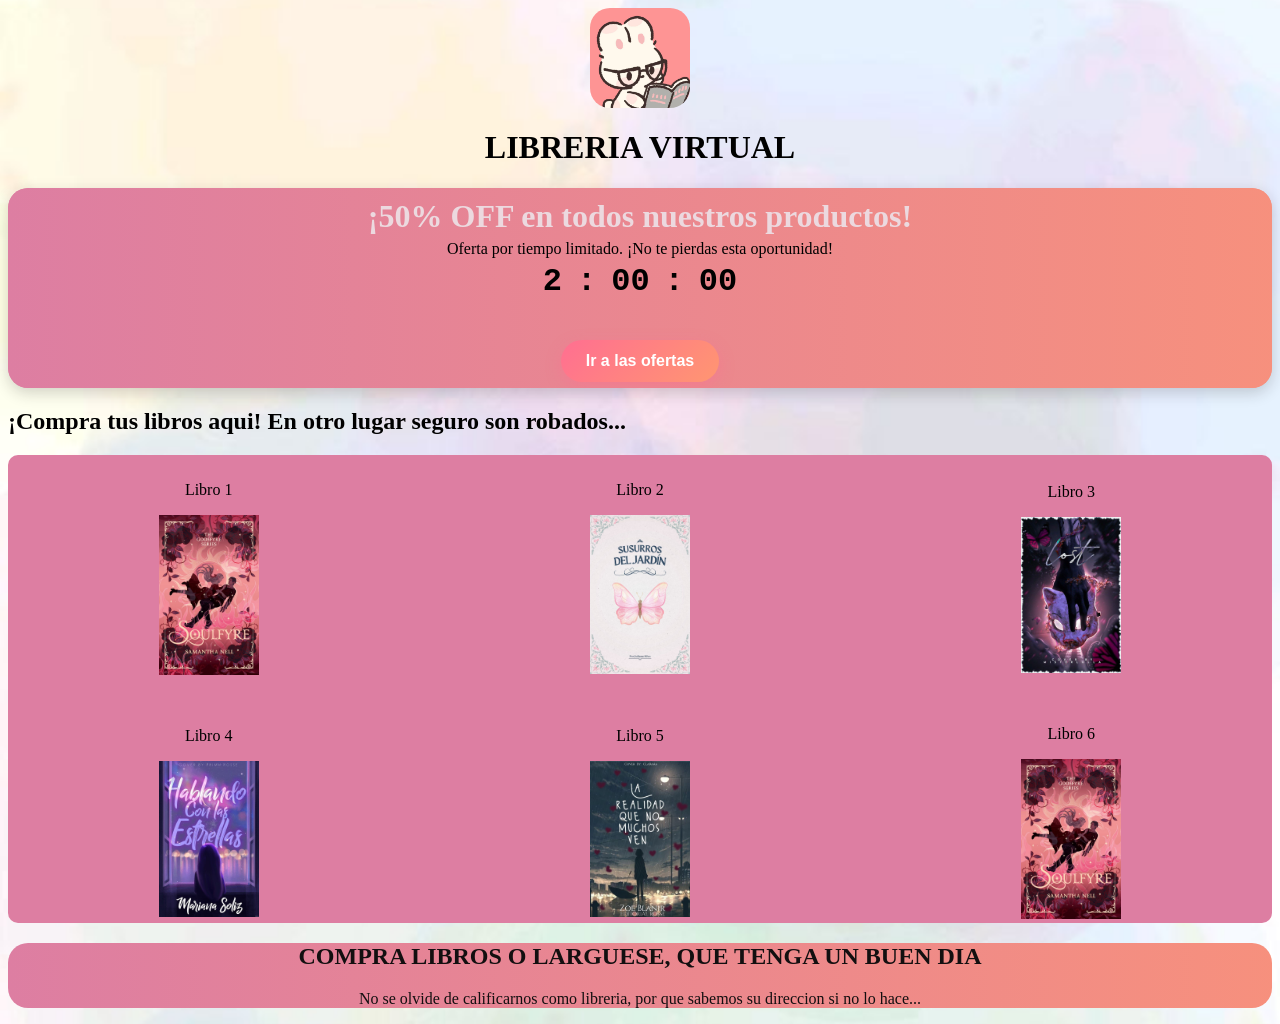
<file: Proyecto 1 - Banner/Index.html>
<!DOCTYPE html>
<html lang="es">
<head>
    <meta charset="UTF-8">
    <meta name="viewport" content="width=device-width, initial-scale=1.0">
    <title>Banner</title>
    <link rel="stylesheet" href="css/Styles.css">
</head>
<body>
    <main>
        <header>
            <img class="img" src="img/Imagen-Logo.jpg"><h1>LIBRERIA VIRTUAL</h1>
        </header>

        
        <section class="flash-sale">
        
            <section class="flash-sale">
                <div class="sale-badge">
                    <h2>¡50% OFF en todos nuestros productos!</h2>
                    <p class="urgency">
                        Oferta por tiempo limitado. ¡No te pierdas esta oportunidad!
                    </p>
                    <div class="countdown">
                        <span class="horas"></span>:
                        <span class="minutos"></span>:
                        <span class="segundos"></span>
                        <a class="prom" href="promociones.html"><button class="button" style="margin-top: 10px;">Ir a las ofertas</button></a>
                    </div>
                </div>
            </section>
        
        </section>

         <section class="biblioteca">
            <h2>¡Compra tus libros aqui! En otro lugar seguro son robados...</h2>
            <article class="libros">
                <div>
                    <p>Libro 1</p>
                    <img class="imgLibro" src="img/libro1.jpg">
                </div>
                <div>
                    <p>Libro 2</p>
                    <img class="imgLibro" src="img/Libro2.jpg">
                </div>
                <div>
                    <p>Libro 3</p>
                    <img class="imgLibro" src="img/libro3.jpg">
                </div>
                <div>
                    <p>Libro 4</p>
                    <img class="imgLibro" src="img/Libro4.jpg">
                </div>
                <div>
                    <p>Libro 5</p>
                    <img class="imgLibro" src="img/Libro5.jpg">
                </div>
                <div>
                    <p>Libro 6</p>
                    <img class="imgLibro" src="img/libro1.jpg">
                </div>
            </article>
         </section>
         
    </main>

    <footer>
        <h2>COMPRA LIBROS O LARGUESE, QUE TENGA UN BUEN DIA</h2>
        <P>No se olvide de calificarnos como libreria, por que sabemos su direccion si no lo hace...</P>
    </footer>
    
</body>
</html>
</file>
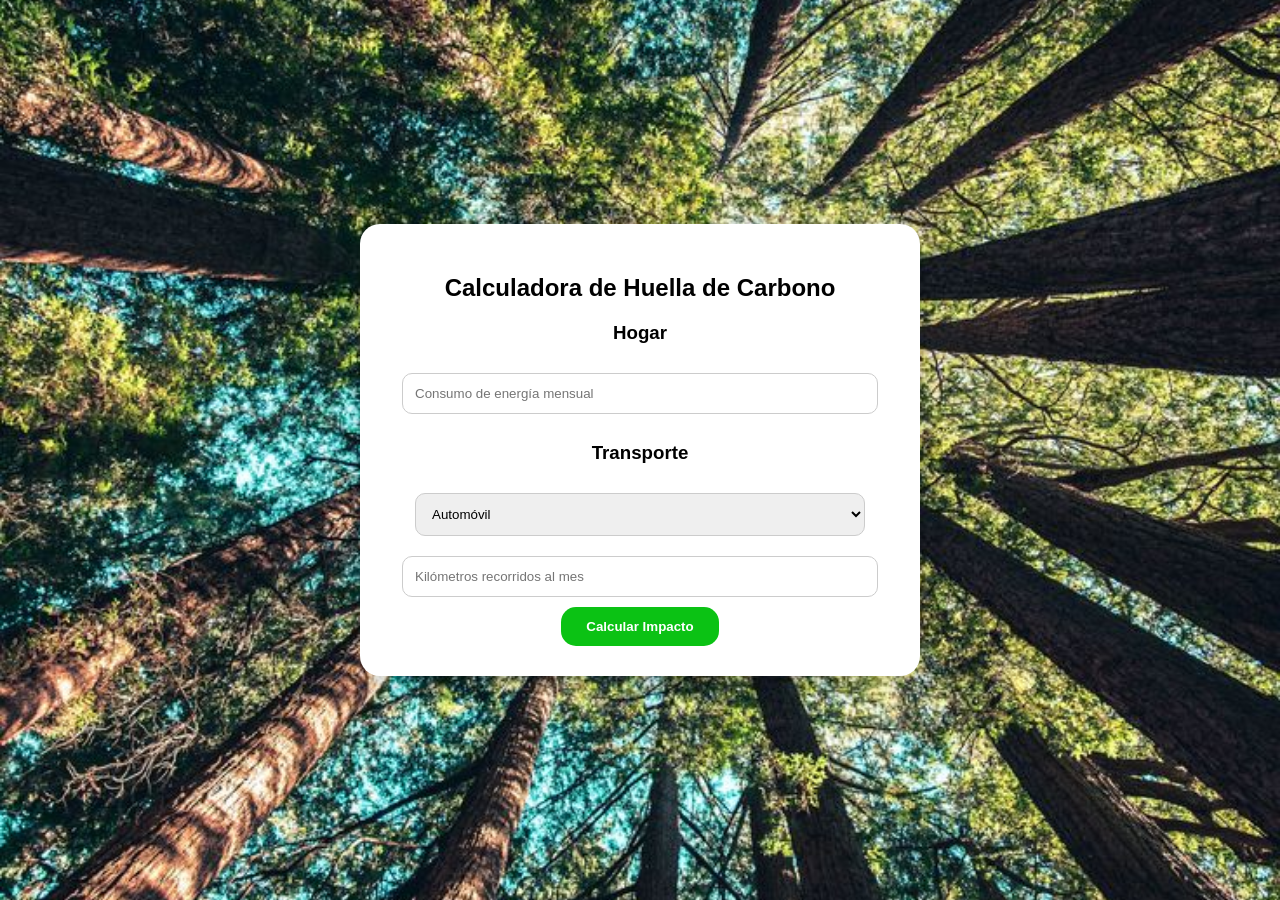
<file: Proyecto 2 - Calculadora de carbono/index.html>
<!DOCTYPE html>
<html lang="es">
<head>
    <meta charset="UTF-8">
    <meta name="viewport" content="width=device-width, initial-scale=1.0">
    <title>calculadora</title>
    <link rel="stylesheet" href="css/styles.css">
</head>
<body>
    <section class="calculadora">

        

        <form action="resultado.html">
            <h1>Calculadora de Huella de Carbono</h1>
            <h3>Hogar</h3>

            <input type="number" placeholder="Consumo de energía mensual">

            <h3>Transporte</h3>

            <select>
                <option>Automóvil</option>
                <option>Motocicleta</option>
                <option>Bicicleta</option>
                <option>Transporte Público</option>
            </select>

            <input type="number" placeholder="Kilómetros recorridos al mes">

            <button type="submit">
                Calcular Impacto
            </button>

        </form>

    </section>
    
</body>
</html>
</file>
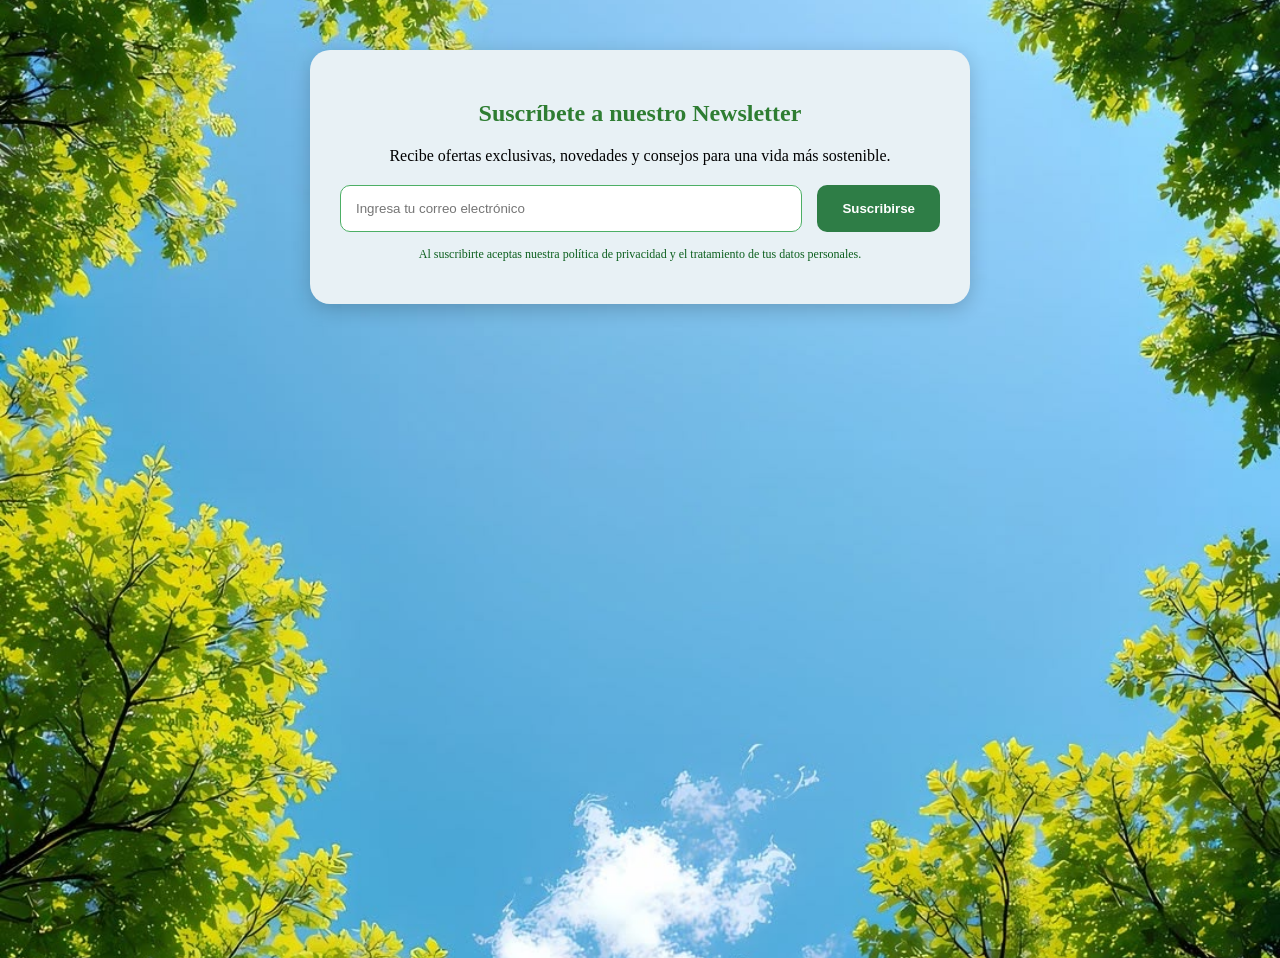
<file: Proyecto 3- Newsletter/index.html>
<!DOCTYPE html>
<html lang="es">
<head>
    <meta charset="UTF-8">
    <meta name="viewport" content="width=device-width, initial-scale=1.0">
    <title>Newsletter</title>
    <link rel="stylesheet" href="css/style.css">
</head>
<body>
    <section class="newsletter">

        <h2>Suscríbete a nuestro Newsletter</h2>
    
        <p>
            Recibe ofertas exclusivas, novedades y consejos para una vida más sostenible.
        </p>
    
        <form action="suscribirse.html">
            <input
                type="email"
                placeholder="Ingresa tu correo electrónico"
                required
            >
        
            <button type="submit">
                Suscribirse
            </button>
        </form>
    
        <p class="aviso">
            Al suscribirte aceptas nuestra política de privacidad y el tratamiento de tus datos personales.
        </p>
    
    </section>
    
</body>
</html>
</file>
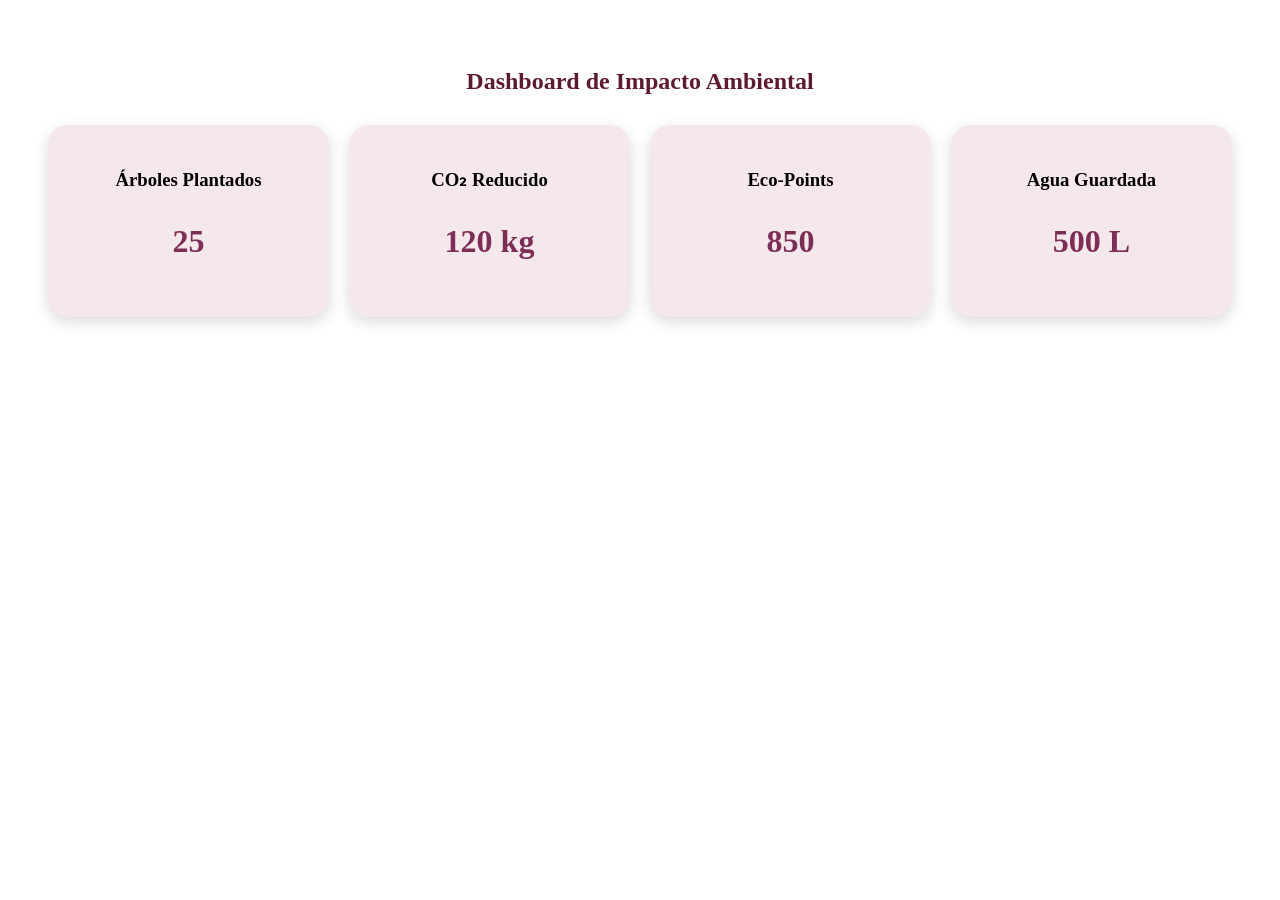
<file: Proyecto 4- Eco-Points/index.html>
<!DOCTYPE html>
<html lang="es">
<head>
    <meta charset="UTF-8">
    <meta name="viewport" content="width=device-width, initial-scale=1.0">
    <title>Eco-Points</title>
    <link rel="stylesheet" href="css/styles.css">
</head>
<body>
    <section class="dashboard">

        <h2> Dashboard de Impacto Ambiental</h2>
    
        <div class="dashboard-grid">
    
            <div class="metrica">
                <h3>Árboles Plantados</h3>
                <p class="numero">25</p>
            </div>
    
            <div class="metrica">
                <h3> CO₂ Reducido</h3>
                <p class="numero">120 kg</p>
            </div>
    
            <div class="metrica">
                <h3> Eco-Points</h3>
                <p class="numero">850</p>
            </div>
    
            <div class="metrica">
                <h3> Agua Guardada</h3>
                <p class="numero">500 L</p>
            </div>
    
        </div>
    
    </section>
    
</body>
</html>
</file>
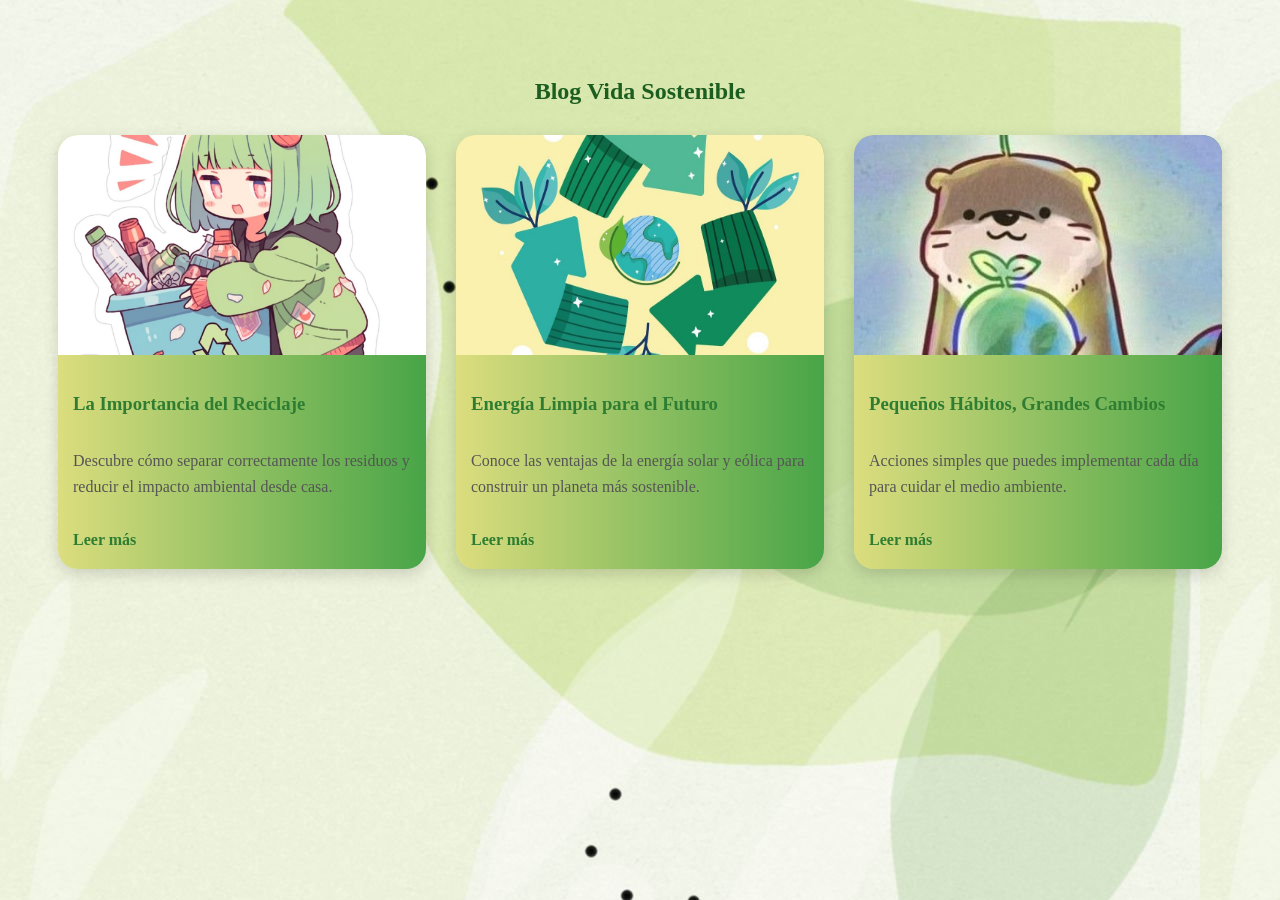
<file: Proyecto 5- Blog/index.html>
<!DOCTYPE html>
<html lang="es">
<head>
    <meta charset="UTF-8">
    <meta name="viewport" content="width=device-width, initial-scale=1.0">
    <title>Blog</title>
    <link rel="stylesheet" href="css/styles.css">
    
</head>
<body>
    <section class="blog">

        <h2>Blog Vida Sostenible</h2>
    
        <div class="blog-grid">
    
            <article class="articulo">
    
                <img src="IMG/Primera imagen.jpg" alt="Reciclaje">
    
                <h3>La Importancia del Reciclaje</h3>
    
                <p>
                    Descubre cómo separar correctamente los residuos y reducir el impacto ambiental desde casa.
                </p>
    
                <a href="LeerMas/Primera.html">Leer más</a>
    
            </article>
    
            <article class="articulo">
    
                <img src="IMG/Segunda Imagen.jpg" alt="Energía limpia">
    
                <h3>Energía Limpia para el Futuro</h3>
    
                <p>
                    Conoce las ventajas de la energía solar y eólica para construir un planeta más sostenible.
                </p>
    
                <a href="LeerMas/segunda.html">Leer más</a>
    
            </article>
    
            <article class="articulo">
    
                <img src="IMG/tercera imagen.jpg" alt="Hábitos verdes">
    
                <h3>Pequeños Hábitos, Grandes Cambios</h3>
    
                <p>
                    Acciones simples que puedes implementar cada día para cuidar el medio ambiente.
                </p>
    
                <a href="LeerMas/tercera.html">Leer más</a>
    
            </article>
    
        </div>
    
    </section>
</body>
</html>
</file>
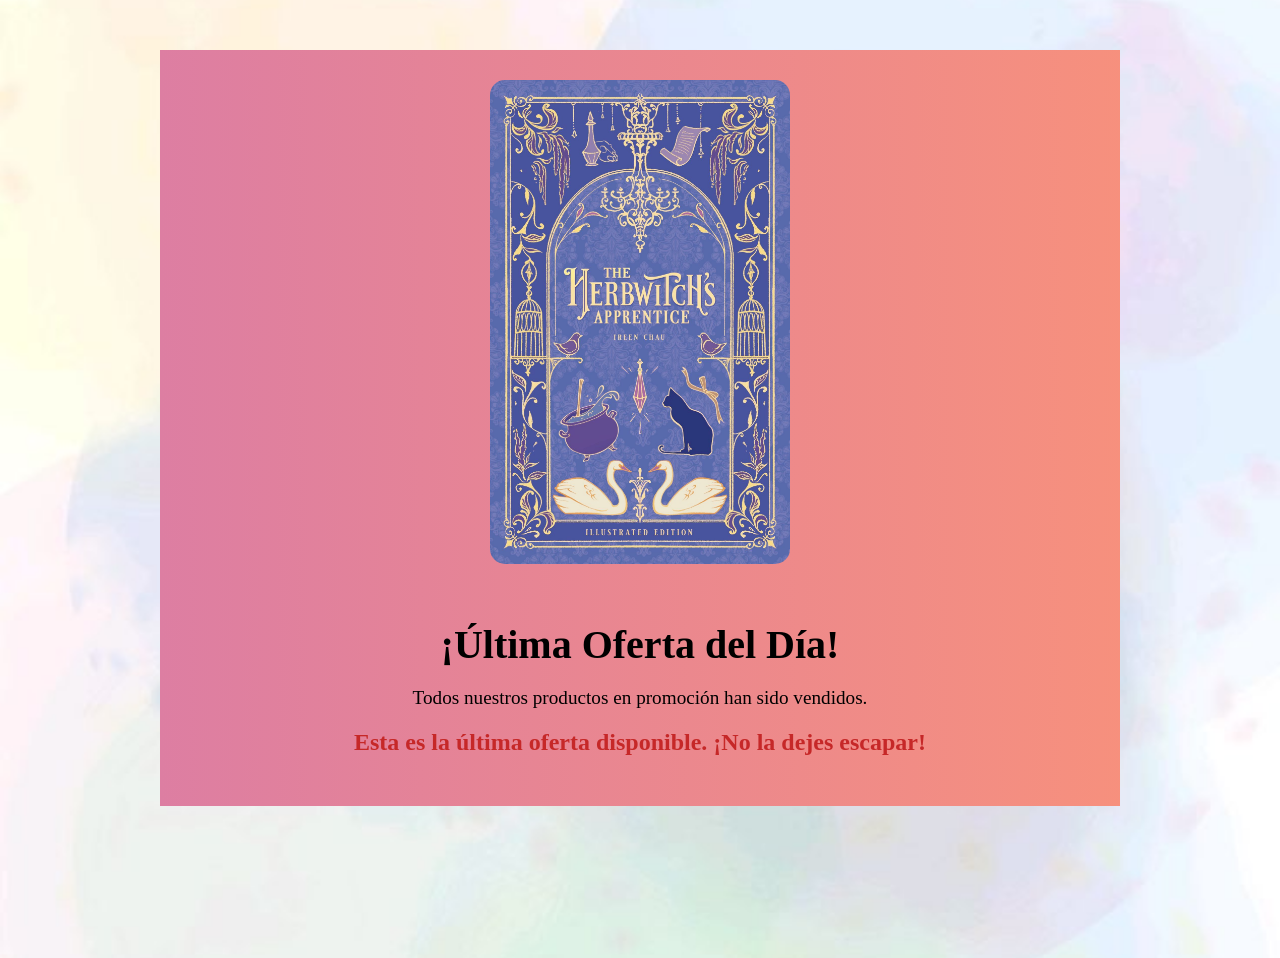
<file: Proyecto 1 - Banner/promociones.html>
<!DOCTYPE html>
<html lang="en">
<head>
    <meta charset="UTF-8">
    <meta name="viewport" content="width=device-width, initial-scale=1.0">
    <title>Document</title>
    <link rel="stylesheet" href="css/Styles.css">
</head>
<body>
    <section class="banner-promocion">

        <img src="img/Libro Promocion.jpg" alt="Última oferta del día">
    
        <h1>¡Última Oferta del Día!</h1>
    
        <p>
            Todos nuestros productos en promoción han sido vendidos.
        </p>
    
        <h2>
            Esta es la última oferta disponible. ¡No la dejes escapar!
        </h2>
    
    </section>
</body>
</html>
</file>
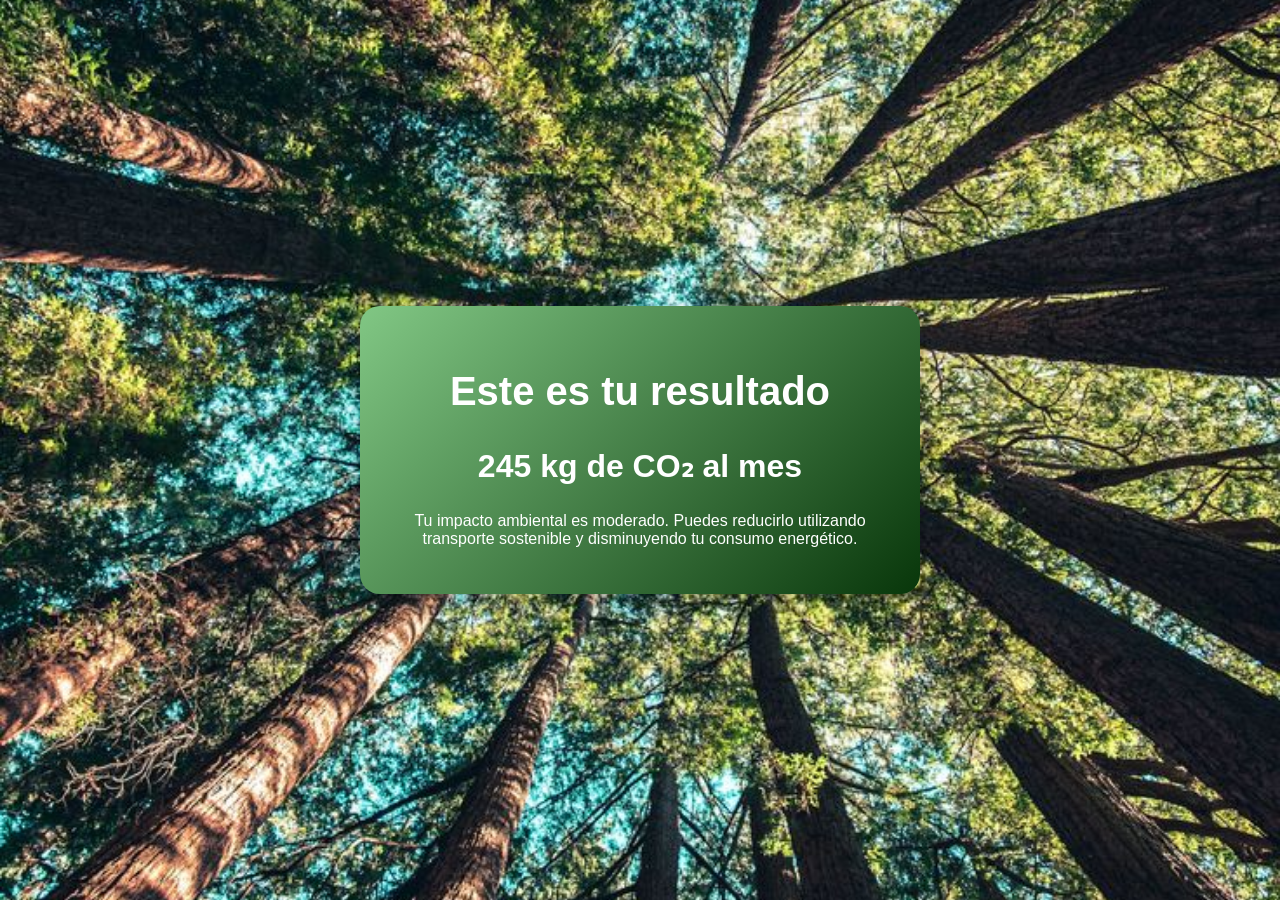
<file: Proyecto 2 - Calculadora de carbono/resultado.html>
<!DOCTYPE html>
<html lang="en">
<head>
    <meta charset="UTF-8">
    <meta name="viewport" content="width=device-width, initial-scale=1.0">
    <title>Document</title>
    <link rel="stylesheet" href="css/styles.css">
</head>
<body>
    <section class="resultado">

        <div class="banner">

            <h1>Este es tu resultado</h1>

            <h2>245 kg de CO₂ al mes</h2>

            <p>
                Tu impacto ambiental es moderado.
                Puedes reducirlo utilizando transporte sostenible
                y disminuyendo tu consumo energético.
            </p>


        </div>

    </section>

</body>
</html>
</file>
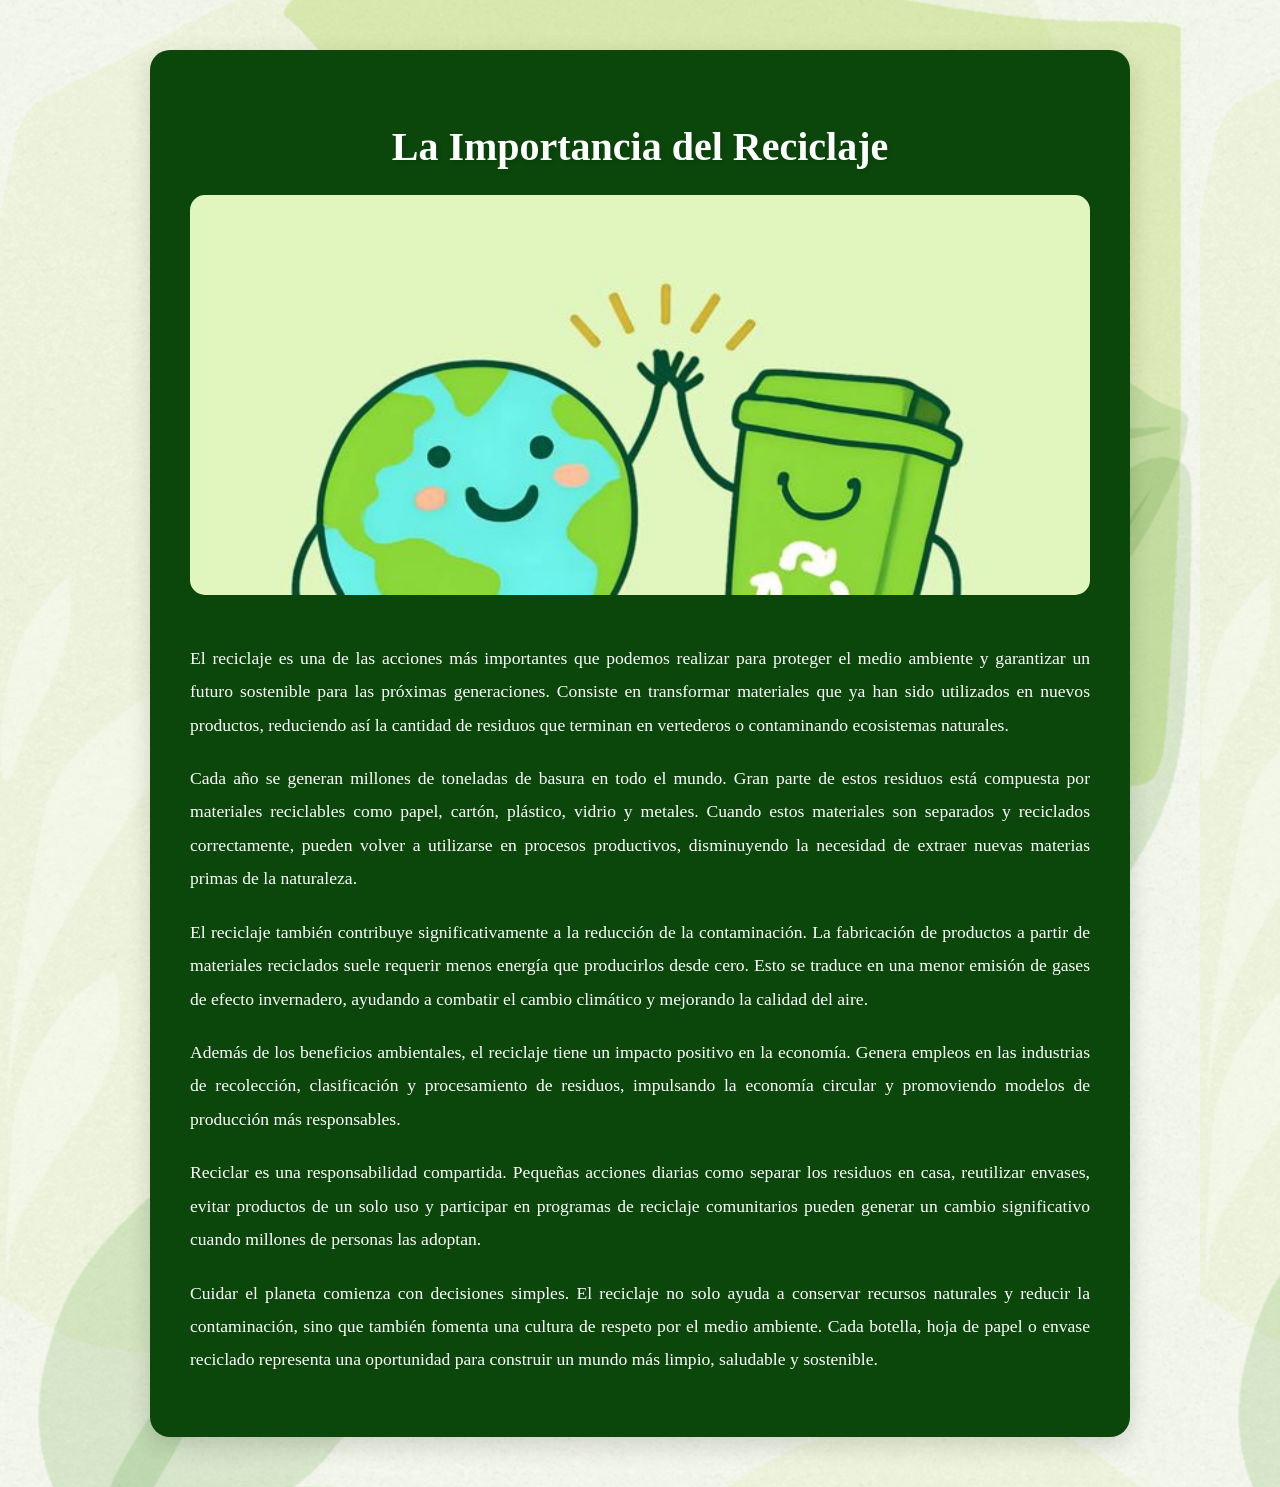
<file: Proyecto 5- Blog/LeerMas/Primera.html>
<!DOCTYPE html>
<html lang="es">
<head>
    <meta charset="UTF-8">
    <meta name="viewport" content="width=device-width, initial-scale=1.0">
    <title>La importancia del Reciclaje</title>
    <link rel="stylesheet" href="../css/styles.css">
</head>
<body>
    <section class="articulo-reciclaje">

        <h2>La Importancia del Reciclaje</h2>
    
        <img src="../IMG/la importancia del reciclaje.jpg" alt="Reciclaje">
    
        <p>
            El reciclaje es una de las acciones más importantes que podemos realizar para proteger el medio ambiente y garantizar un futuro sostenible para las próximas generaciones. Consiste en transformar materiales que ya han sido utilizados en nuevos productos, reduciendo así la cantidad de residuos que terminan en vertederos o contaminando ecosistemas naturales.
        </p>
    
        <p>
            Cada año se generan millones de toneladas de basura en todo el mundo. Gran parte de estos residuos está compuesta por materiales reciclables como papel, cartón, plástico, vidrio y metales. Cuando estos materiales son separados y reciclados correctamente, pueden volver a utilizarse en procesos productivos, disminuyendo la necesidad de extraer nuevas materias primas de la naturaleza.
        </p>
    
        <p>
            El reciclaje también contribuye significativamente a la reducción de la contaminación. La fabricación de productos a partir de materiales reciclados suele requerir menos energía que producirlos desde cero. Esto se traduce en una menor emisión de gases de efecto invernadero, ayudando a combatir el cambio climático y mejorando la calidad del aire.
        </p>
    
        <p>
            Además de los beneficios ambientales, el reciclaje tiene un impacto positivo en la economía. Genera empleos en las industrias de recolección, clasificación y procesamiento de residuos, impulsando la economía circular y promoviendo modelos de producción más responsables.
        </p>
    
        <p>
            Reciclar es una responsabilidad compartida. Pequeñas acciones diarias como separar los residuos en casa, reutilizar envases, evitar productos de un solo uso y participar en programas de reciclaje comunitarios pueden generar un cambio significativo cuando millones de personas las adoptan.
        </p>
    
        <p>
            Cuidar el planeta comienza con decisiones simples. El reciclaje no solo ayuda a conservar recursos naturales y reducir la contaminación, sino que también fomenta una cultura de respeto por el medio ambiente. Cada botella, hoja de papel o envase reciclado representa una oportunidad para construir un mundo más limpio, saludable y sostenible.
        </p>
    
    </section>
</body>
</html>
</file>
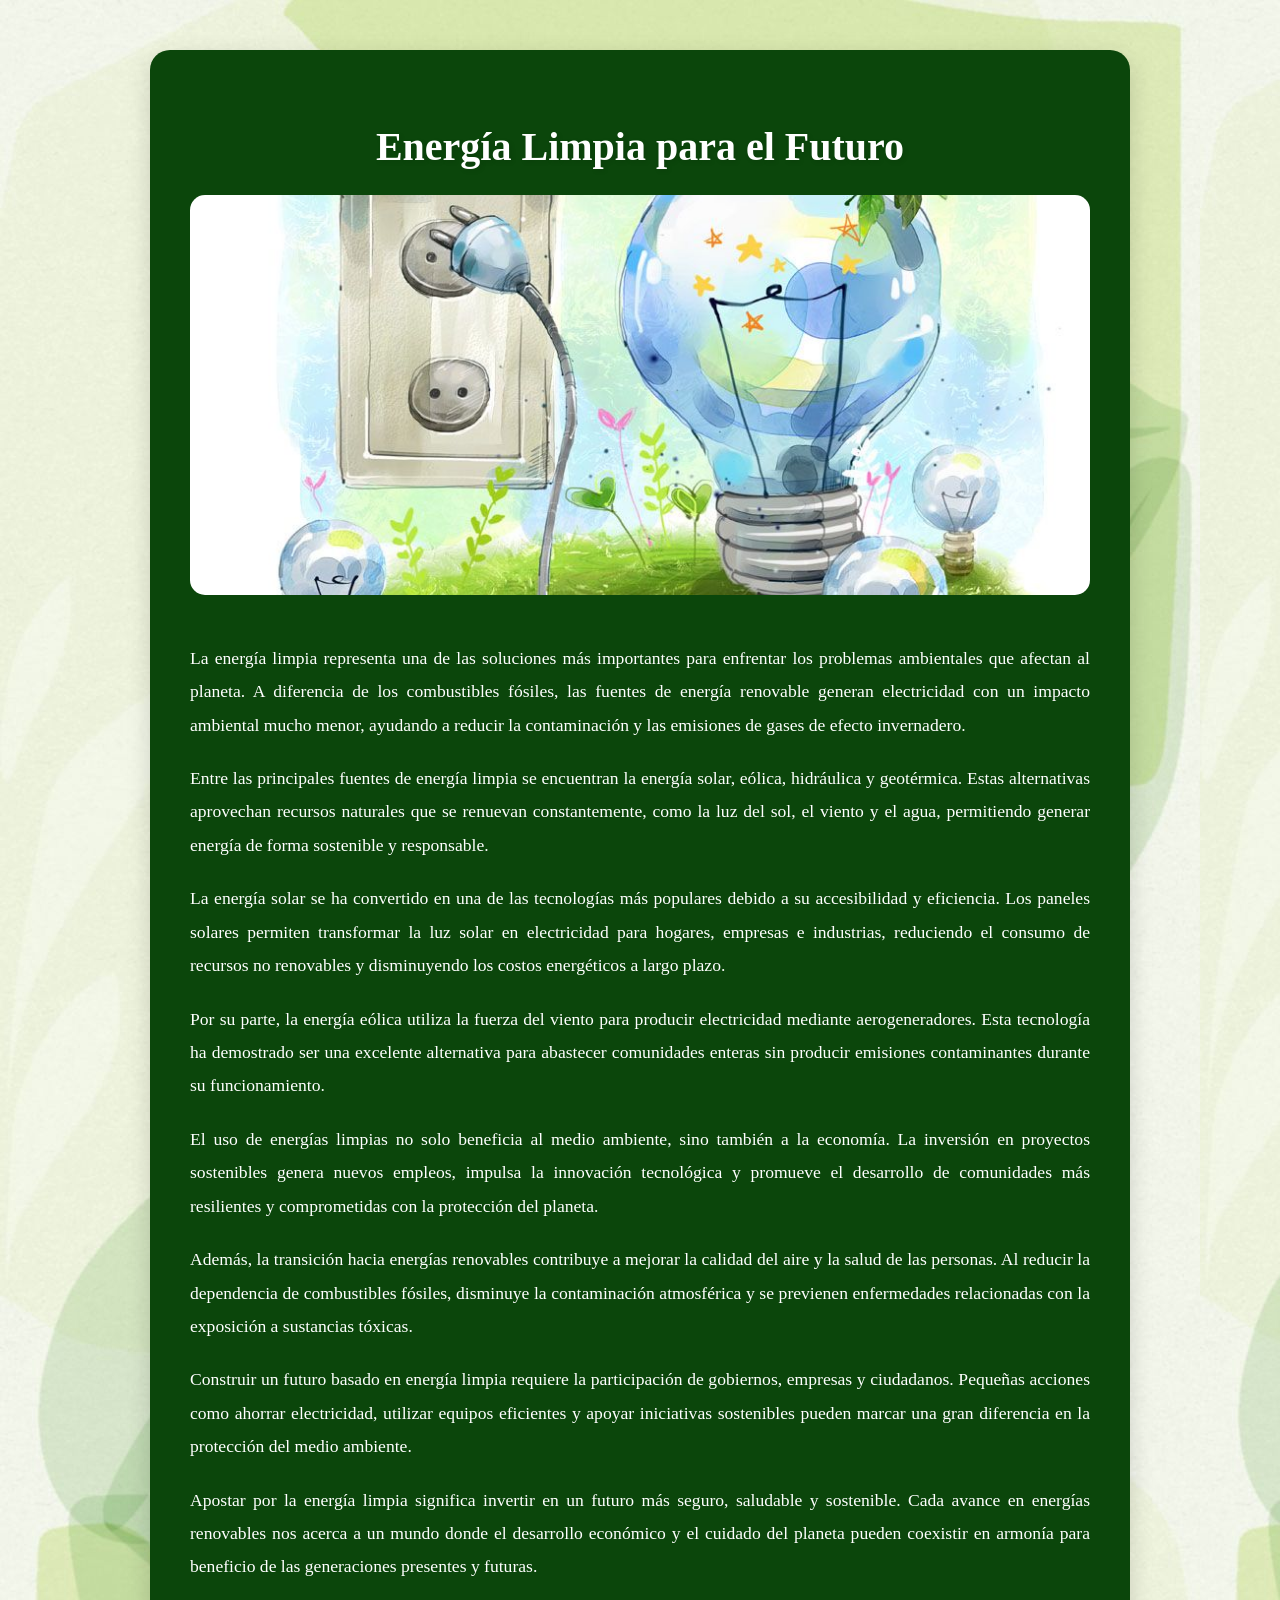
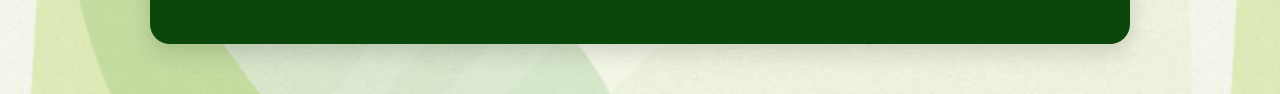
<file: Proyecto 5- Blog/LeerMas/segunda.html>
<!DOCTYPE html>
<html lang="es">
<head>
    <meta charset="UTF-8">
    <meta name="viewport" content="width=device-width, initial-scale=1.0">
    <title>Energia limpia para el futuro</title>
    <link rel="stylesheet" href="../css/styles.css">
</head>
<body>
    <section class="articulo-energia">

        <h2>Energía Limpia para el Futuro</h2>
    
        <img src="../IMG/Energía Limpia para el Futuro.jpg" alt="Energía Limpia">
    
        <p>
            La energía limpia representa una de las soluciones más importantes para enfrentar los problemas ambientales que afectan al planeta. A diferencia de los combustibles fósiles, las fuentes de energía renovable generan electricidad con un impacto ambiental mucho menor, ayudando a reducir la contaminación y las emisiones de gases de efecto invernadero.
        </p>
    
        <p>
            Entre las principales fuentes de energía limpia se encuentran la energía solar, eólica, hidráulica y geotérmica. Estas alternativas aprovechan recursos naturales que se renuevan constantemente, como la luz del sol, el viento y el agua, permitiendo generar energía de forma sostenible y responsable.
        </p>
    
        <p>
            La energía solar se ha convertido en una de las tecnologías más populares debido a su accesibilidad y eficiencia. Los paneles solares permiten transformar la luz solar en electricidad para hogares, empresas e industrias, reduciendo el consumo de recursos no renovables y disminuyendo los costos energéticos a largo plazo.
        </p>
    
        <p>
            Por su parte, la energía eólica utiliza la fuerza del viento para producir electricidad mediante aerogeneradores. Esta tecnología ha demostrado ser una excelente alternativa para abastecer comunidades enteras sin producir emisiones contaminantes durante su funcionamiento.
        </p>
    
        <p>
            El uso de energías limpias no solo beneficia al medio ambiente, sino también a la economía. La inversión en proyectos sostenibles genera nuevos empleos, impulsa la innovación tecnológica y promueve el desarrollo de comunidades más resilientes y comprometidas con la protección del planeta.
        </p>
    
        <p>
            Además, la transición hacia energías renovables contribuye a mejorar la calidad del aire y la salud de las personas. Al reducir la dependencia de combustibles fósiles, disminuye la contaminación atmosférica y se previenen enfermedades relacionadas con la exposición a sustancias tóxicas.
        </p>
    
        <p>
            Construir un futuro basado en energía limpia requiere la participación de gobiernos, empresas y ciudadanos. Pequeñas acciones como ahorrar electricidad, utilizar equipos eficientes y apoyar iniciativas sostenibles pueden marcar una gran diferencia en la protección del medio ambiente.
        </p>
    
        <p>
            Apostar por la energía limpia significa invertir en un futuro más seguro, saludable y sostenible. Cada avance en energías renovables nos acerca a un mundo donde el desarrollo económico y el cuidado del planeta pueden coexistir en armonía para beneficio de las generaciones presentes y futuras.
        </p>
    
    </section>
</body>
</html>
</file>
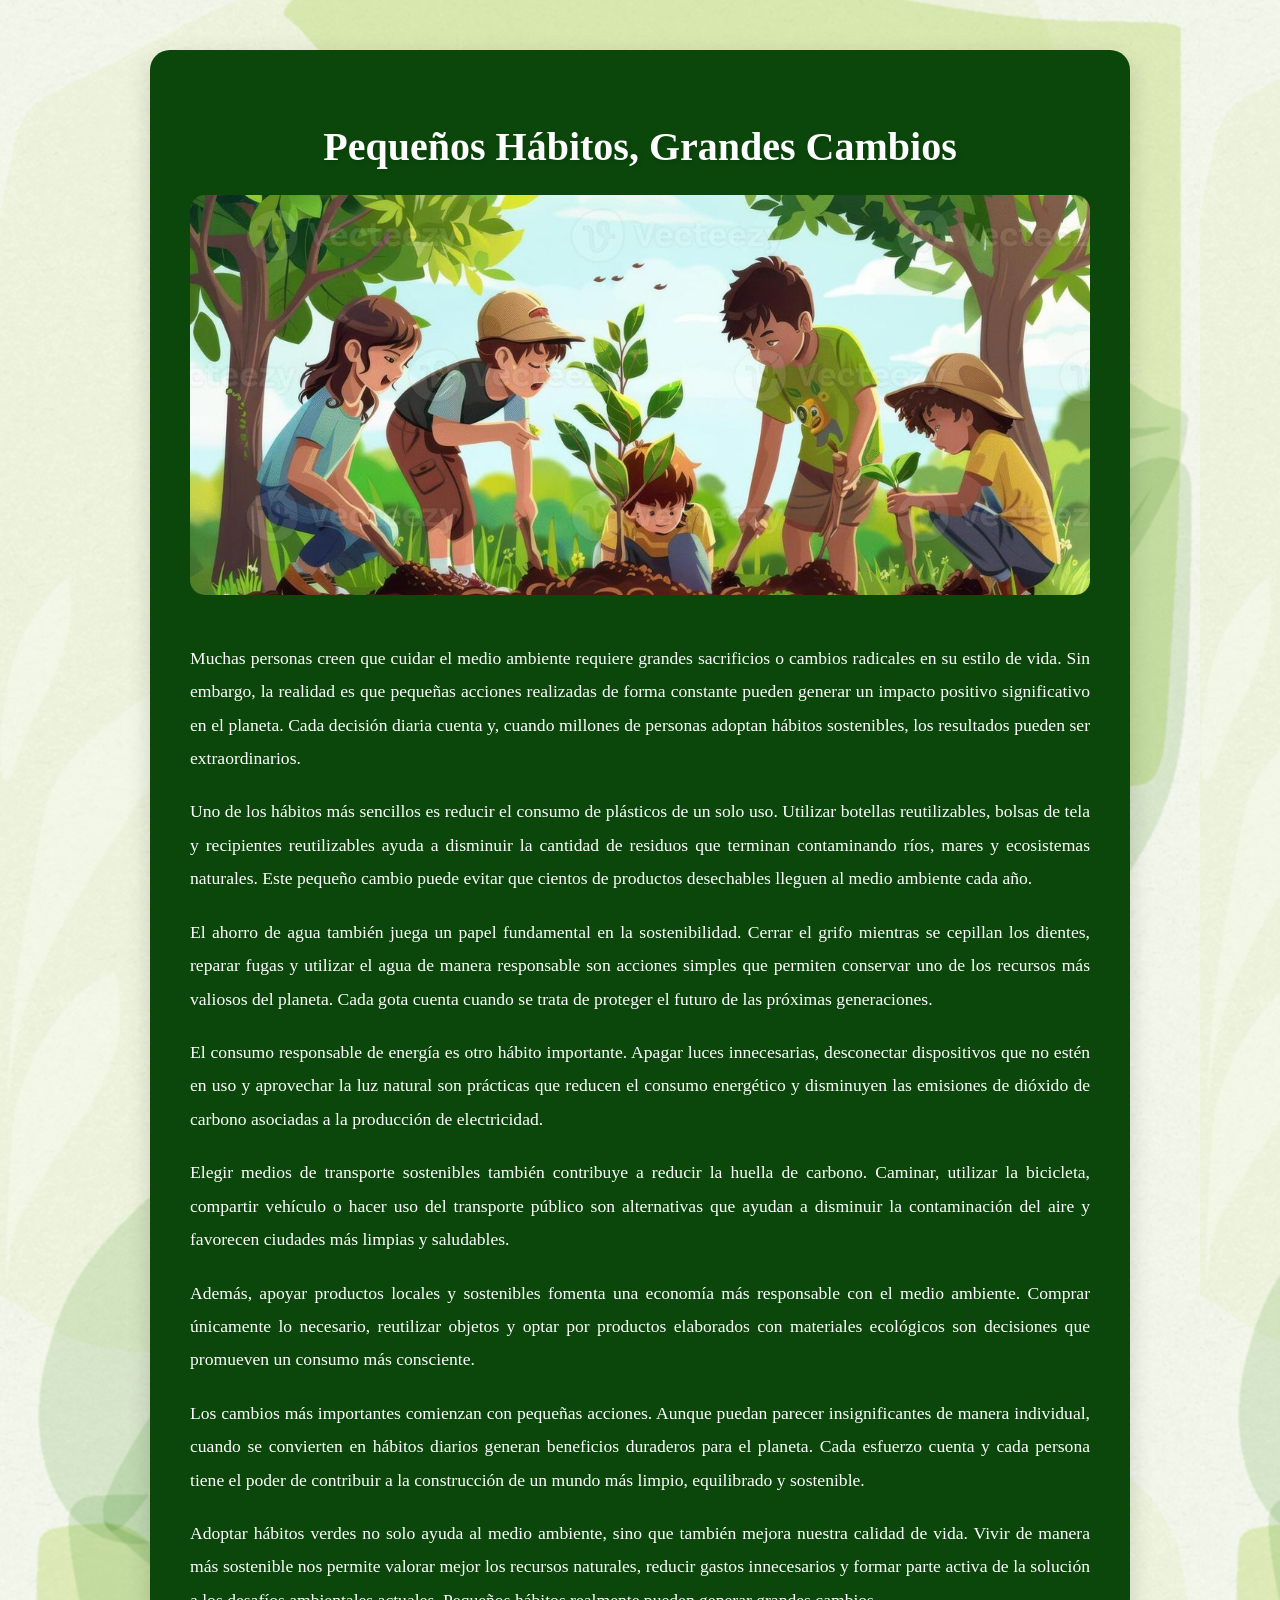
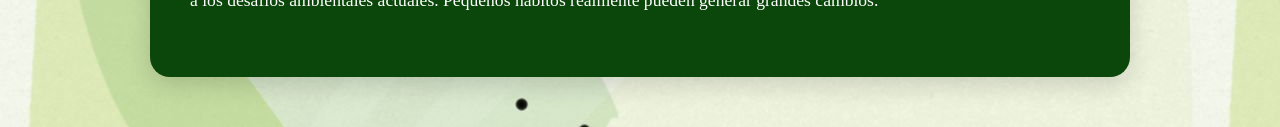
<file: Proyecto 5- Blog/LeerMas/tercera.html>
<!DOCTYPE html>
<html lang="es">
<head>
    <meta charset="UTF-8">
    <meta name="viewport" content="width=device-width, initial-scale=1.0">
    <title>Pequeños habitos, grandes cambios</title>
    <link rel="stylesheet" href="../css/styles.css">
</head>
<body>
    <section class="articulo-habitos">

        <h2>Pequeños Hábitos, Grandes Cambios</h2>
    
        <img src="../IMG/Pequeños habitos, grandes cambios.jpg" alt="Hábitos Verdes">
    
        <p>
            Muchas personas creen que cuidar el medio ambiente requiere grandes sacrificios o cambios radicales en su estilo de vida. Sin embargo, la realidad es que pequeñas acciones realizadas de forma constante pueden generar un impacto positivo significativo en el planeta. Cada decisión diaria cuenta y, cuando millones de personas adoptan hábitos sostenibles, los resultados pueden ser extraordinarios.
        </p>
    
        <p>
            Uno de los hábitos más sencillos es reducir el consumo de plásticos de un solo uso. Utilizar botellas reutilizables, bolsas de tela y recipientes reutilizables ayuda a disminuir la cantidad de residuos que terminan contaminando ríos, mares y ecosistemas naturales. Este pequeño cambio puede evitar que cientos de productos desechables lleguen al medio ambiente cada año.
        </p>
    
        <p>
            El ahorro de agua también juega un papel fundamental en la sostenibilidad. Cerrar el grifo mientras se cepillan los dientes, reparar fugas y utilizar el agua de manera responsable son acciones simples que permiten conservar uno de los recursos más valiosos del planeta. Cada gota cuenta cuando se trata de proteger el futuro de las próximas generaciones.
        </p>
    
        <p>
            El consumo responsable de energía es otro hábito importante. Apagar luces innecesarias, desconectar dispositivos que no estén en uso y aprovechar la luz natural son prácticas que reducen el consumo energético y disminuyen las emisiones de dióxido de carbono asociadas a la producción de electricidad.
        </p>
    
        <p>
            Elegir medios de transporte sostenibles también contribuye a reducir la huella de carbono. Caminar, utilizar la bicicleta, compartir vehículo o hacer uso del transporte público son alternativas que ayudan a disminuir la contaminación del aire y favorecen ciudades más limpias y saludables.
        </p>
    
        <p>
            Además, apoyar productos locales y sostenibles fomenta una economía más responsable con el medio ambiente. Comprar únicamente lo necesario, reutilizar objetos y optar por productos elaborados con materiales ecológicos son decisiones que promueven un consumo más consciente.
        </p>
    
        <p>
            Los cambios más importantes comienzan con pequeñas acciones. Aunque puedan parecer insignificantes de manera individual, cuando se convierten en hábitos diarios generan beneficios duraderos para el planeta. Cada esfuerzo cuenta y cada persona tiene el poder de contribuir a la construcción de un mundo más limpio, equilibrado y sostenible.
        </p>
    
        <p>
            Adoptar hábitos verdes no solo ayuda al medio ambiente, sino que también mejora nuestra calidad de vida. Vivir de manera más sostenible nos permite valorar mejor los recursos naturales, reducir gastos innecesarios y formar parte activa de la solución a los desafíos ambientales actuales. Pequeños hábitos realmente pueden generar grandes cambios.
        </p>
    
    </section>
</body>
</html>
</file>
<file: Proyecto 1 - Banner/css/Styles.css>
body {
    background-image: url(../img/imagen-fondo.jpg);
    background-size: cover;
    background-position: center;
    background-repeat: no-repeat;
    background-attachment: fixed;
    min-height: 100vh;
    font-family: 'Times New Roman', Times, serif;
   

}
header{
    display: flex;
    flex-direction: column;
    align-items: center;
}

.img {
    width: 100px;
    border-radius: 20px;
    animation: palpitar 1.5s infinite;
}


footer {
    border-radius: 20px;
    text-align: center;
    color: #130f10;

    background: linear-gradient(
        270deg,
        #dd7ea2,
        #f0db69,
        #ff9671,
        #dd7ea2
    );

    background-size: 400% 400%;

    animation: fondoMovil 6s ease infinite;
}




.flash-sale{
    width: 100%;
    height: 200px;
    
    background: linear-gradient(135deg, #dd7ea2, #f0db69);
    
    border-radius: 20px;
    text-align: center;

    display: flex;
    flex-direction: column;
    justify-content: center;
    align-items: center;
    position: relative;
    overflow: hidden;


    box-shadow: 0 5px 15px rgba(34, 28, 28, 0.2);
    animation: palpitar 1.5s infinite;

}
@keyframes palpitar{

    0%{
        box-shadow: 0 0 5px #ff4f81;
    }

    50%{
        box-shadow:
        0 0 20px #ff4f81,
        0 0 40px #ff4f81,
        0 0 60px #ff4f81;
    }

    100%{
        box-shadow: 0 0 5px #ff4f81;
    }

}



.flash-sale h2 {
    font-size: 2rem;
    margin: 5px;
    color: #ecd9df;
}

.flash-sale p {
    font-size: 1rem;
    margin: 5px;
}

.contador {
    font-size: 1.5rem;
    background: rgba(255,255,255,0.7);
    padding: 12px 25px;
    border-radius: 15px;
    color: #ff4f81;
}


.flash-sale button {
    padding: 12px 25px;
    border: none;
    border-radius: 30px;

    background: linear-gradient(135deg, #ff6f91, #ff9671);
    color: white;

    font-size: 16px;
    font-weight: bold;
    cursor: pointer;

    box-shadow: 0 5px 15px rgba(255, 111, 145, 0.4);

    transition: all 0.3s ease;
}
.flash-sale button:hover {
    transform: translateY(-5px) scale(1.05);

    background: linear-gradient(135deg, #e7450a, #ffc75f);

    box-shadow: 0 8px 20px rgba(184, 56, 9, 0.5);
}


.libros {
    display: grid;
    grid-template-columns: 1fr 1fr 1fr;
    gap: 30px;
    padding-top: 10px;
    background-color: #dd7ea2;
    border-radius: 10px;
    align-items: center;
    text-align: center;

}


.imgLibro {
    width: 100px;
}


.flash-sale{
    background: linear-gradient(
        270deg,
        #dd7ea2,
        #f0db69,
        #ff9671,
        #dd7ea2
    );

    background-size: 400% 400%;

    animation: fondoMovil 6s ease infinite;
}

@keyframes fondoMovil{
    0%{
        background-position: 0% 50%;
    }

    50%{
        background-position: 100% 50%;
    }

    100%{
        background-position: 0% 50%;
    }
}



@property --horas {
    syntax: "<integer>";
    inherits: false;
    initial-value: 2;
}

@property --minutos {
    syntax: "<integer>";
    inherits: false;
    initial-value: 0;
}

@property --segundos {
    syntax: "<integer>";
    inherits: false;
    initial-value: 0;
}

.countdown {
    font-size: 2rem;
    font-family: monospace;
    font-weight: bold;
}

.horas,
.minutos,
.segundos {
    display: inline-block;
}

.horas {
    counter-reset: h var(--horas);
    animation: horas 7260s linear infinite;
    animation-delay: 1s;
}

.horas::after {
    content: counter(h);
}

.minutos {
    counter-reset: m var(--minutos);
    animation: minutos 3600s steps(60) infinite;
}

.minutos::after {
    content: counter(m, decimal-leading-zero);
}

.segundos {
    counter-reset: s var(--segundos);
    animation: segundos 60s steps(60) infinite;
}

.segundos::after {
    content: counter(s, decimal-leading-zero);
}

@keyframes segundos {
    from { --segundos: 59; }
    to { --segundos: 0; }
}

@keyframes minutos {
    from { --minutos: 59; }
    to { --minutos: 0; }
}

@keyframes horas {
    to { --horas: 0; }
}

.countdown {
    display: flex;
    justify-content: center;
    gap: 15px;
    flex-wrap: wrap;
}

.countdown a {
    width: 100%;
    text-align: center;
    margin-top: 15px;
}

.button{
    padding: 15px;
    background-color: tomato;
    animation: latido2 1s infinite;
    cursor: pointer;
}








.banner-promocion{
    max-width: 900px;

    margin: 50px auto;

    padding: 30px;

    text-align: center;

    background: linear-gradient(
        270deg,
        #dd7ea2,
        #f0db69,
        #ff9671,
        #dd7ea2
    );

    background-size: 400% 400%;

    animation: fondoMovil 6s ease infinite;

}

.banner-promocion img{
    width: 300px;
    max-width: 100%;

    border-radius: 15px;

    margin-bottom: 20px;
}

.banner-promocion h1{
    font-size: 2.5rem;
    margin-bottom: 10px;
}

.banner-promocion h2{
    color: #c62828;
    margin-top: 15px;
}

.banner-promocion p{
    font-size: 1.2rem;
}
</file>
<file: Proyecto 2 - Calculadora de carbono/css/styles.css>
body{
    font-family: Arial, sans-serif;

    background: #f5fff6;

    margin: 0;

    background-image: url(../Fondo.jpg);
    background-repeat: no-repeat;

    background-size: cover;

    background-position: center center;

    background-attachment: fixed;

    min-height: 100vh;
}


.calculadora,
.resultado{
    display: flex;
    justify-content: center;
    align-items: center;

    min-height: 100vh;
}

form,
.banner{
    width: 500px;

    padding: 30px;

    background: white;

    border-radius: 20px;

    box-shadow: 0 5px 20px rgba(0,0,0,0.2);

    text-align: center;
}

input,
select{
    width: 90%;

    padding: 12px;

    margin: 10px 0;

    border-radius: 10px;

    border: 1px solid #ccc;
}

button{
    padding: 12px 25px;

    border: none;

    border-radius: 15px;

    background: #0bc214;

    color: white;

    font-weight: bold;

    cursor: pointer;

    transition: 0.3s;
}

button:hover{
    transform: scale(1.05);
}

.banner{
    background: linear-gradient(
        135deg,
        #81c784,
        #08360a
    );

    color: white;
}

.banner h1{
    font-size: 2.5rem;
}

.banner h2{
    font-size: 2rem;
}
</file>
<file: Proyecto 3- Newsletter/css/style.css>
body {
    background-image: url(../fondo.jpg);
    background-repeat: no-repeat;

    background-size: cover;

    background-position: center center;

    background-attachment: fixed;

    min-height: 100vh;
}

.newsletter{
    max-width: 600px;
    margin: 50px auto;
    padding: 30px;

    background: #e8f1f5;

    border-radius: 20px;

    text-align: center;

    box-shadow: 0 5px 20px rgba(0,0,0,0.2);
}

.newsletter h2{
    color: #2e7d32;
}

.newsletter form{
    display: flex;
    gap: 15px;
    margin-top: 20px;
}

.newsletter input{
    flex: 1;

    padding: 15px;

    border: 1px solid #4caf65;

    border-radius: 10px;
}

.newsletter button{
    padding: 15px 25px;

    border: none;

    border-radius: 10px;

    background: #2e7d46;

    color: white;

    font-weight: bold;

    cursor: pointer;

    transition: 0.3s;
}

.newsletter button:hover{
    background: #4faf4c;

    transform: translateY(-3px);
}

.aviso{
    margin-top: 15px;

    font-size: 12px;

    color: #0c5f1e;
}

.banner-suscrito{
    max-width: 700px;
    margin: 80px auto;

    padding: 40px;

    border-radius: 20px;
    text-align: center;
    color: #130f10;

    background: linear-gradient(
        270deg,
        #38d432,
        #f0db69,
        #367922,
        #0dd4a2
    );

    background-size: 400% 400%;

    animation: fondoMovil 6s ease infinite;
}
    
@keyframes fondoMovil{
    0%{
        background-position: 0% 50%;
    }

    50%{
        background-position: 100% 50%;
    }

    100%{
        background-position: 0% 50%;
    }
}

.banner-suscrito img{
    width: 280px;
    border-radius: 15px;
    margin-bottom: 20px;
}

.banner-suscrito h1{
    font-size: 2.5rem;
    margin-bottom: 15px;
}

.banner-suscrito p{
    font-size: 1.2rem;
}
</file>
<file: Proyecto 4- Eco-Points/css/styles.css>
.dashboard{
    padding: 40px;
    text-align: center;
}

.dashboard h2{
    color: #5e1b2f;
    margin-bottom: 30px;
}

.dashboard-grid{
    display: grid;
    grid-template-columns: repeat(4, 1fr);
    gap: 20px;
}

.metrica{
    background: #f5e8ed;

    padding: 25px;

    border-radius: 20px;

    box-shadow: 0 5px 15px rgba(0,0,0,0.15);

    transition: 0.3s;
}

.metrica:hover{
    transform: translateY(-8px);
}

.numero{
    font-size: 2rem;
    font-weight: bold;
    color: #7d2e55;
}





.numero{
    animation: palpitar 2s infinite;
}

@keyframes palpitar{

    0%{
        transform: scale(1);
    }

    50%{
        transform: scale(1.1);
    }

    100%{
        transform: scale(1);
    }

}

@media (max-width: 768px){

    .dashboard-grid{
        grid-template-columns: 1fr;
    }

}
</file>
<file: Proyecto 5- Blog/css/styles.css>
body {
    background-image: url(../IMG/Fondo.jpg);
}


.blog{
    padding: 50px;
}

.blog h2{
    text-align: center;
    margin-bottom: 30px;
    color: #1b5e20;
}

.blog-grid{
    display: grid;
    grid-template-columns: repeat(3, 1fr);
    gap: 30px;

    
}

.articulo{
    background: white;

    border-radius: 20px;

    overflow: hidden;

    box-shadow: 0 5px 15px rgba(0,0,0,0.15);

    transition: 0.4s;


    background: linear-gradient(
        270deg,
        #7edd86,
        #f0db69,
        #169235,
        #dcdd7e
    );

    background-size: 400% 400%;

    animation: fondoMovil 6s ease infinite;
}

.articulo:hover{
    transform: translateY(-10px);
}

.articulo img{
    width: 100%;
    height: 220px;
    object-fit: cover;
}

.articulo h3{
    padding: 15px;
    color: #2e7d32;
    font-family: Georgia, serif;
}

.articulo p{
    padding: 0 15px 15px;
    color: #555;
    line-height: 1.6;
}

.articulo a{
    display: inline-block;

    margin: 0 15px 20px;

    text-decoration: none;

    color: #2e7d32;

    font-weight: bold;
}

.articulo a:hover{
    color: #66bb6a;
}

@media (max-width: 768px){

    .blog-grid{
        grid-template-columns: 1fr;
    }

}



.articulo-reciclaje{
    max-width: 900px;

    margin: 50px auto;

    padding: 40px;

    background: #0b460b;

    border-radius: 20px;

    box-shadow: 0 8px 25px rgba(0,0,0,0.15);
}

.articulo-reciclaje h2{
    text-align: center;

    color: #ffffff;

    font-size: 2.5rem;

    margin-bottom: 25px;

    font-family: Georgia, serif;

    text-shadow: 2px 2px 5px rgba(0,0,0,0.1);
}

.articulo-reciclaje img{
    width: 100%;

    height: 400px;

    object-fit: cover;

    border-radius: 15px;

    margin-bottom: 25px;

    transition: 0.5s;
}

.articulo-reciclaje img:hover{
    transform: scale(1.02);
}

.articulo-reciclaje p{
    font-size: 1.1rem;

    line-height: 1.9;

    color: #ffffff;

    margin-bottom: 20px;

    text-align: justify;
}






.articulo-energia{
    max-width: 900px;
    margin: 50px auto;
    padding: 40px;

    background:#0b460b;

    border-radius: 20px;

    box-shadow: 0 8px 25px rgba(0,0,0,0.15);
}

.articulo-energia h2{
    text-align: center;

    color: white;

    font-size: 2.5rem;

    margin-bottom: 25px;

    font-family: Georgia, serif;

    text-shadow: 2px 2px 5px rgba(0,0,0,0.1);
}

.articulo-energia img{
    width: 100%;

    height: 400px;

    object-fit: cover;

    border-radius: 15px;

    margin-bottom: 25px;

    transition: 0.5s;
}

.articulo-energia img:hover{
    transform: scale(1.02);
}

.articulo-energia p{
    font-size: 1.1rem;

    line-height: 1.9;

    color: #ffffff;

    text-align: justify;

    margin-bottom: 20px;
}



.articulo-habitos{
    max-width: 900px;
    margin: 50px auto;
    padding: 40px;

    background: #0b460b;

    border-radius: 20px;

    box-shadow: 0 8px 25px rgba(0,0,0,0.15);
}

.articulo-habitos h2{
    text-align: center;

    color: white;

    font-size: 2.5rem;

    margin-bottom: 25px;

    font-family: Georgia, serif;

    text-shadow: 2px 2px 5px rgba(0,0,0,0.1);
}

.articulo-habitos img{
    width: 100%;
    height: 400px;

    object-fit: cover;

    border-radius: 15px;

    margin-bottom: 25px;

    transition: 0.5s;
}

.articulo-habitos img:hover{
    transform: scale(1.02);
}

.articulo-habitos p{
    font-size: 1.1rem;

    line-height: 1.9;

    color: #ffffff;

    text-align: justify;

    margin-bottom: 20px;
}










@keyframes fondoMovil{
    0%{
        background-position: 0% 50%;
    }

    50%{
        background-position: 100% 50%;
    }

    100%{
        background-position: 0% 50%;
    }
}
</file>
